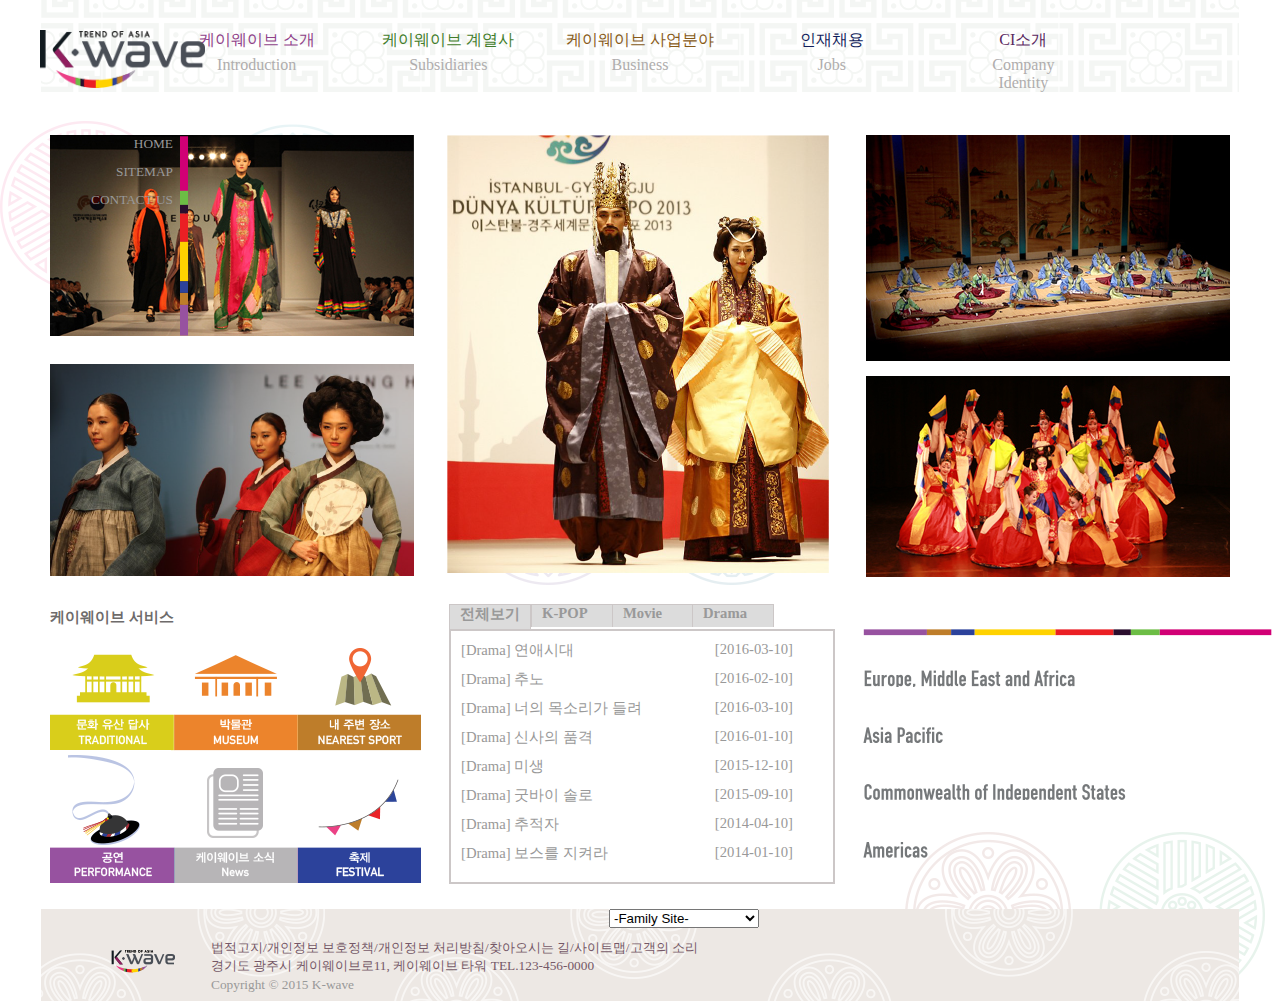
<file: index.html>
<!doctype html>
<html>
<head>
<meta charset="utf-8">
<meta name="viewport" content="width=device-width, initial-scale=1.0, maximum-scale=1.0, minimum-scale=1.0, user-scalable=no" />
<title>Untitled Document</title>
<link type="text/css" rel="stylesheet" href="css/reset.css">
<link type="text/css" rel="stylesheet" href="css/commom.css">
<link type="text/css" rel="stylesheet" href="css/index_cs.css">
</head>
<script src="js/jquery-1.11.3.min.js"></script>
<script>

$(document).ready(function(e) {
	var allh=$(document).height();
	//console.log(allh);
    $(window).scroll(function(e) {
		var t=$(window).scrollTop();
		//console.log(t);
		if(allh>t) {
        $('#section_nav').animate({
			top:t+100
		},1);
		}
    });
});
</script>


<body>

<header>
 <h1><img src="images/images/logo.png" alt="로고"/></h1>
  <nav id="header_nav">
   <ul>
    <li><a href="html/story.html">케이웨이브 소개<span class="down">Introduction</span></a>
           
    </li>
    
    <li><a href="html/business_02.html">케이웨이브 계열사<span class="down">Subsidiaries</span></a>
       
     </li>
    
    <li><a href="html/business.html">케이웨이브 사업분야<span class="down">Business</span></a>
           
    </li>
    
    <li><a href="html/job.html">인재채용<span class="down">Jobs</span></a>
           
    </li>
    
    <li><a href="html/introduction.html">CI소개<span class="down">Company <br/>Identity</span></a>
           
    </li>
    
   </ul>
  </nav>
</header>
<!--------------------------------------------공통부분 끄읕----->

 <nav id="section_nav">
   <ul>
    <li><a href="#">HOME</a></li>
    <li><a href="#">SITEMAP</a></li>
    <li><a href="#">CONTACT US</a></li>
   </ul>
 </nav>
 
 <!--  <div id="bg3">
     <ul>
     <li><img src="images/bg_01.png"></li>
     <li><img src="images/bg_02.png"></li>
     <li><img src="images/bg_03.png"></li>
     </ul>
   </div>-->
<section>
 <div id="main_img">
  <div class="box_1">
   <ul>
    <li><img src="images/images/v.jpg" alt="사진"></li>
    <li><img src="images/images/2.png" alt="사진"></li>
   </ul>
  </div>
  
  <div class="box_2"><img src="images/images/m_1.png" alt="사진"></div>
  
  <div class="box_3">
   <ul>
    <li><img src="images/images/v3.jpg" alt="사진"></li>
    <li><img src="images/images/v1.jpg" alt="사진"></li>
   </ul>
  </div>
  
 </div>
    <!----------------------------------케이웨이브 서비스 시작-----> 
 <div id="fun_box">
  <div id="K_service">
   <h3>케이웨이브 서비스</h3>
    <div id="icon_box">
     <ul>
      <li><a href="#"><img src="images/images/nearest.gif" alt="내주변장소"/></a></li>
      <li><a href="#"><img src="images/images/museum.gif" alt="박물관"/></a></li>
      <li><a href="#"><img src="images/images/tranditional.gif" alt="문화유산탐사"/></a></li>
      <li><a href="#"><img src="images/images/festival.png" alt="축제"/></a></li>
      <li><a href="#"><img src="images/images/news.gif" alt="소식"/></a></li>
      <li><a href="#"><img src="images/images/performance.gif" alt="공연"/></a></li>
     </ul>
    </div>
  </div>
   <!----------------------------------전체보기 시작-----> 
 <div id="K_fullview">
  <h3>CONTENTS</h3>
  <div id="full">
   <h3><a href="#full">전체보기</a></h3>
   <ul id='full_s'>
    <li><a href="#"><span class="title">[K-POP] 빅뱅(Bigbang) - Tonight</span><span class="date">[2014-03-10]</span></a></li>
    <li><a href="#"><span class="title">[K-POP] 빅뱅(Bigbang) - LOVE SONG </span><span class="date">[2015-03-10]</span></a></li>
    <li><a href="#"><span class="title">[Movie] 아빠를 빌려드립니다.</span><span class="date">[2015-03-10]</span></a></li>
    <li><a href="#"><span class="title">[Drama] 내일도 칸타빌레</span><span class="date">[2014-03-10]</span></a></li>
    <li><a href="#"><span class="title">[Drama] 미생</span><span class="date">[2015-03-10]</span></a></li>
    <li><a href="#"><span class="title">[K-POP] 2NE1 - ToAnyone  </span><span class="date">[2014-03-10]</span></a></li>
    <li><a href="#"><span class="title">[Movie] 귀향</span><span class="date">[2016-03-10]</span></a></li>
    <li><a href="#"><span class="title">[Movie] 히야</span><span class="date">[2016-03-10]</span></a></li>
  </ul>
 </div>
 
 <div id="K-POP">
   <h3><a href="#K-POP">K-POP</a></h3>
   <ul class="K-POP_s">
    <li><a href="#"><span class="title">[K-POP] 피에스타 - Mirror </span><span class="date">[2016-03-10]</span></a></li>
    <li><a href="#"><span class="title">[K-POP] 이하이 - 한숨 </span><span class="date">[2016-03-10]</span></a></li>
    <li><a href="#"><span class="title">[K-POP] 영혼없이 말하지마 - 미스에스</span><span class="date">[2016-03-10]</span></a></li>
    <li><a href="#"><span class="title">[K-POP] 넌 is 뭔들 - 마마무</span><span class="date">[2016-03-10]</span></a></li>
    <li><a href="#"><span class="title">[K-POP] 사랑 - 다비치</span><span class="date">[2016-03-10]</span></a></li>
    <li><a href="#"><span class="title">[K-POP] 2NE1 - ToAnyone  </span><span class="date">[2016-03-10]</span></a></li>
    <li><a href="#"><span class="title">[K-POP] 시간을 달려서 - 여자친구</span><span class="date">[2016-03-10]</span></a></li>
    <li><a href="#"><span class="title">[K-POP] OHH-AHH - 트와이스</span><span class="date">[2016-03-10]</span></a></li>
  </ul>
 </div>
 
 
  <div id="Movie">
  <h3><a href="#Movie">Movie</a></h3>
   <ul class="Movie_s">
    <li><a href="#"><span class="title">[Movie] 귀향</span><span class="date">[2016-03-10]</span></a></li>
    <li><a href="#"><span class="title">[Movie] 널 기다리며 </span><span class="date">[2016-03-10]</span></a></li>
    <li><a href="#"><span class="title">[Movie] 히야</span><span class="date">[2016-03-10]</span></a></li>
    <li><a href="#"><span class="title">[Movie] 동주</span><span class="date">[2015-03-10]</span></a></li>
    <li><a href="#"><span class="title">[Movie] 미생</span><span class="date">[2015-03-10]</span></a></li>
    <li><a href="#"><span class="title">[Movie] 동주 </span><span class="date">[2015-03-10]</span></a></li>
    <li><a href="#"><span class="title">[Movie] 엽문</span><span class="date">[2015-03-10]</span></a></li>
    <li><a href="#"><span class="title">[Movie] 카트</span><span class="date">[2014-03-10]</span></a></li>
  </ul>
 </div>
 
 
  <div id="Drama">
  <h3><a href="#Drama">Drama</a></h3>
   <ul>
    <li><a href="#"><span class="title">[Drama] 연애시대</span><span class="date">[2016-03-10]</span></a></li>
    <li><a href="#"><span class="title">[Drama] 추노 </span><span class="date">[2016-02-10]</span></a></li>
    <li><a href="#"><span class="title">[Drama] 너의 목소리가 들려</span><span class="date">[2016-03-10]</span></a></li>
    <li><a href="#"><span class="title">[Drama] 신사의 품격</span><span class="date">[2016-01-10]</span></a></li>
    <li><a href="#"><span class="title">[Drama] 미생</span><span class="date">[2015-12-10]</span></a></li>
    <li><a href="#"><span class="title">[Drama] 굿바이 솔로</span><span class="date">[2015-09-10]</span></a></li>
    <li><a href="#"><span class="title">[Drama] 추적자</span><span class="date">[2014-04-10]</span></a></li>
    <li><a href="#"><span class="title">[Drama] 보스를 지켜라</span><span class="date">[2014-01-10]</span></a></li>
  </ul>
 </div>
</div>
      <!----------------------------------전체보기 끝-----> 
      
      
  <div id="Language">
  <h3>LANGUAGE</h3>
   <ul>
    <li><a href="#"><img src="images/images/europe.png" alt="europe middle east and agrica"/></a></li>
    <li><a href="#"><img src="images/images/kwave웹_35.png" alt="Asia Pacific"/></a></li>
    <li><a href="#"><img src="images/images/common.png" alt="Commonwealth of Independent States"/></a></li>
    <li><a href="#"><img src="images/images/ameri.png" alt="Anericas"/></a></li>
   </ul>
  </div>
 </div>
</section>
<!--------------------------------------------푸터시작----->
<footer>

    <div class="footer">
      <div id="footer_logo">
       <img src="images/images/footerlogo.png" alt="로고"/>
      </div>
      <div class="P-2">
        <p>법적고지/개인정보 보호정책/개인정보 처리방침/찾아오시는 길/사이트맵/고객의 소리</p>
        <p>경기도 광주시 케이웨이브로11, 케이웨이브 타워 TEL.123-456-0000</p>
        <small class="copy">Copyright &copy; 2015 K-wave</small>
      </div>
      <select>
        <option>-Family Site-</option>
        <option>-****1 Site-</option>
        <option>-****2 Site-</option>
        <option>-****3 Site-</option>
        <option>-****4 Site-</option>
        <option>-****5 Site-</option>
      </select>
     
    </div>

</footer>
</body>
</html>
</file>
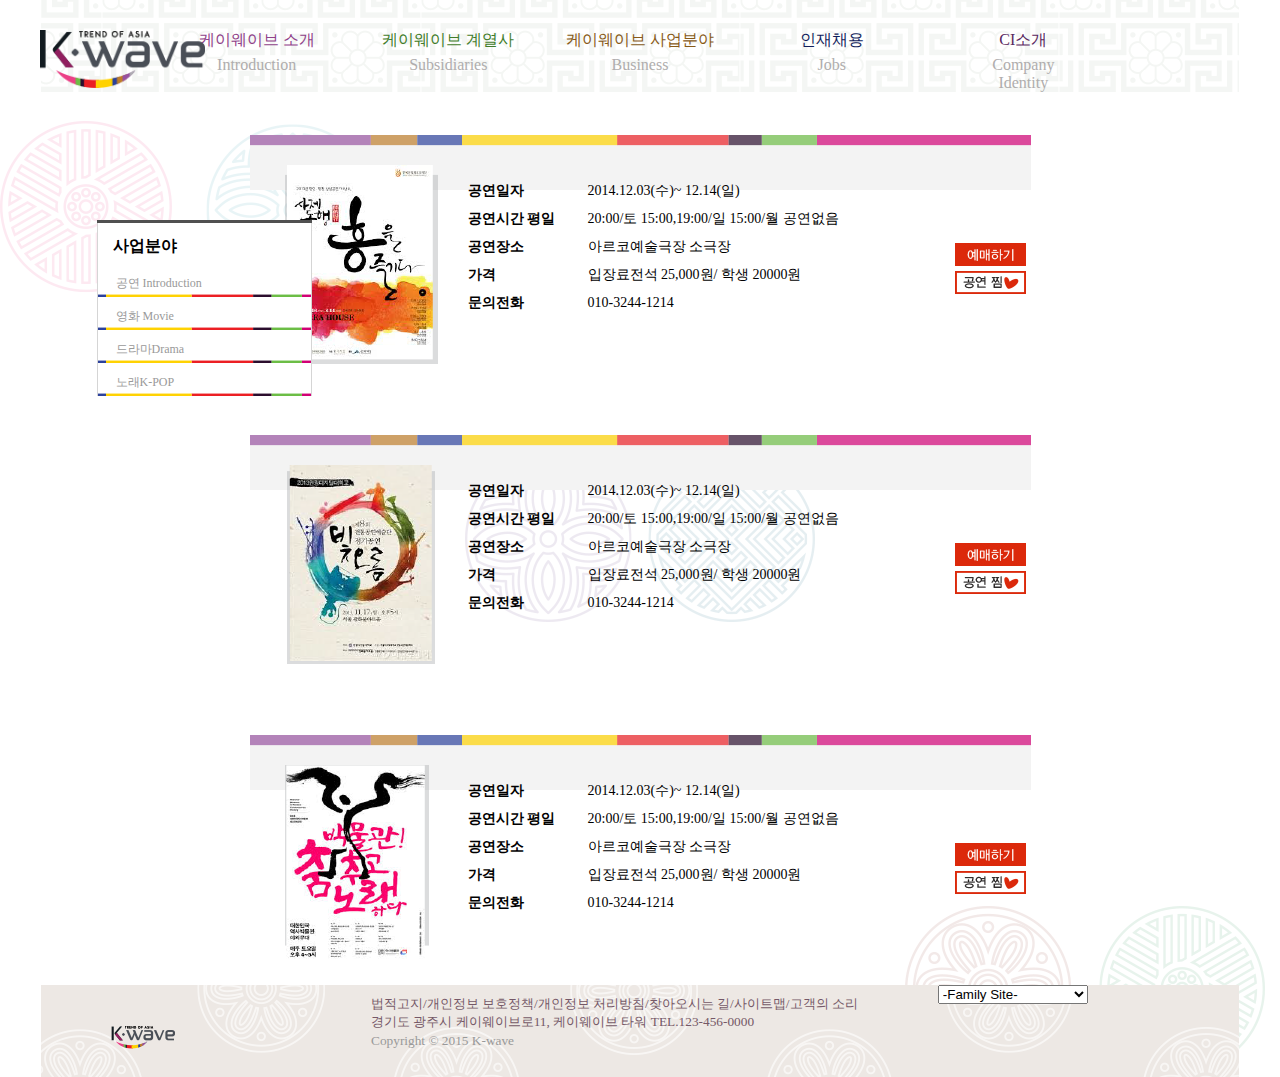
<file: html/business.html>
<!doctype html>
<html>
<head>
<meta charset="utf-8">
<meta name="viewport" content="width=device-width, initial-scale=1.0, maximum-scale=1.0, minimum-scale=1.0, user-scalable=no" />
<title>Untitled Document</title>
<link type="text/css" rel="stylesheet" href="../css/reset.css">
<link type="text/css" rel="stylesheet" href="../css/commom.css">
<link type="text/css" rel="stylesheet" href="../css/business.css">
<link type="text/css" rel="stylesheet" href="../css/layout.css">
</head>
<script src="../js/jquery-1.11.3.min.js"></script>
<script>

$(document).ready(function(e) {
	var allh=$(document).height();
	//console.log(allh);
    $(window).scroll(function(e) {
		var t=$(window).scrollTop();
		//console.log(t);
		if(allh>t) {
        $('#section_nav').animate({
			top:t+100
		},1);
		}
    });
	
	
		$('#m_box>ul>li>ul').hide();
	$('#m_box>ul>li>a').click(function(){
		$('#m_box>ul>li>a').removeClass('on');
		$('#m_box>ul>li>ul').slideUp('fast');
		 $(this).next().slideDown('fast');
		 $(this).addClass('on');
	});
	
	$('.depth2').hide();
	$('.lnb').click(function(){
		$('.lnb').removeClass('on');
		$('.depth2').slideUp('fast');
		 $(this).next().slideDown('fast');
		 $(this).addClass('on');
	});
	
	
});
</script>


<body>

<header>
 <h1><a href="../index.html"><img src="../images/images/logo.png" alt="로고"/></a></h1>
  <nav id="header_nav">
     <ul>
    <li><a href="story.html">케이웨이브 소개<span class="down">Introduction</span></a>
           
    </li>
    
    <li><a href="business_02.html">케이웨이브 계열사<span class="down">Subsidiaries</span></a>
       
     </li>
    
    <li><a href="business.html">케이웨이브 사업분야<span class="down">Business</span></a>
           
    </li>
    
    <li><a href="job.html">인재채용<span class="down">Jobs</span></a>
           
    </li>
    
    <li><a href="introduction.html">CI소개<span class="down">Company <br/>Identity</span></a>
           
    </li>
    
   </ul>
    </nav>
</header>
<!--------------------------------------------공통부분 끄읕----->
  <div class="m_box">
   <div class="book_box"><img src="../images/images/book00.png"></div>
   <ul>
    <li><span class="blod">공연일자</span><span class="nomal">2014.12.03(수)~ 12.14(일)</span></li>
    <li><span class="blod">공연시간 평일</span><span class="nomal">20:00/토 15:00,19:00/일 15:00/월 공연없음</span></li>
    <li><span class="blod">공연장소</span><span class="nomal">아르코예술극장 소극장</span></li>
    <li><span class="blod">가격</span><span class="nomal">입장료전석 25,000원/ 학생 20000원</span></li>
    <li><span class="blod">문의전화 </span><span class="nomal">010-3244-1214</span></li>
   </ul>
   <p><span><img src="../images/images/y.jpg"></span><span><img src="../images/images/jjim.png"></span></p>
  </div>
  
   <div class="m_box">
   <div class="book_box"><img src="../images/images/book01.png"></div>
   <ul>
    <li><span class="blod">공연일자</span><span class="nomal">2014.12.03(수)~ 12.14(일)</span></li>
    <li><span class="blod">공연시간 평일</span><span class="nomal">20:00/토 15:00,19:00/일 15:00/월 공연없음</span></li>
    <li><span class="blod">공연장소</span><span class="nomal">아르코예술극장 소극장</span></li>
    <li><span class="blod">가격</span><span class="nomal">입장료전석 25,000원/ 학생 20000원</span></li>
    <li><span class="blod">문의전화 </span><span class="nomal">010-3244-1214</span></li>
   </ul>
   <p><span><img src="../images/images/y.jpg"></span><span><img src="../images/images/jjim.png"></span></p>
  </div>
  
   <div class="m_box">
   <div class="book_box"><img src="../images/images/book03.png"></div>
   <ul>
    <li><span class="blod">공연일자</span><span class="nomal">2014.12.03(수)~ 12.14(일)</span></li>
    <li><span class="blod">공연시간 평일</span><span class="nomal">20:00/토 15:00,19:00/일 15:00/월 공연없음</span></li>
    <li><span class="blod">공연장소</span><span class="nomal">아르코예술극장 소극장</span></li>
    <li><span class="blod">가격</span><span class="nomal">입장료전석 25,000원/ 학생 20000원</span></li>
    <li><span class="blod">문의전화 </span><span class="nomal">010-3244-1214</span></li>
   </ul>
   <p><span><img src="../images/images/y.jpg"></span><span><img src="../images/images/jjim.png"></span></p>
  </div>




     <!----------------------------------다운메뉴 시작-----> 
    <div id="wrapper">
	<div id="middle">
		<div id="left">
			<div id="leftMenu">
				<div id="leftTitle">사업분야</div>
				<div id="subMenu">
                
                
        <ul>
            <li><a href="#none" id="left0" class="lnb">공연 <span>Introduction</span></a>
              <ul class="depth2">
               <li><a href="#">공연예매</a></li>
               <li><a href="#">예매안내</a></li>
               <li><a href="#">패키지 공연</a></li>
              </ul>
            </li>
            
            <li><a href="#none" id="left1" class="lnb">영화 <span>Movie</span></a>
              <ul class="depth2">
               <li><a href="#">영화예매</a></li>
               <li><a href="#">예매안내</a></li>
              </ul>
            </li>
            
            <li><a href="#none" id="left2" class="lnb">드라마<span>Drama</span></a>
              <ul class="depth2">
               <li><a href="#">드라마 다시보기</a></li>
               <li><a href="#">드라마 예고편</a></li>
              </ul>
            </li>
            
             <li><a href="#none" id="left3" class="lnb">노래<span>K-POP</span></a>
              <ul class="depth2">
               <li><a href="#">K-pop</a></li>
               <li><a href="#">한국 전통노래</a></li>
              </ul>
            </li>
          </ul>
        </div>     </div>     </div>     </div>     </div>
        

   
<!--------------------------------------------푸터시작----->
<footer>

    <div class="footer">
      <div id="footer_logo">
       <img src="../images/images/footerlogo.png" alt="로고"/>
      </div>
      <div class="P-2">
        <p>법적고지/개인정보 보호정책/개인정보 처리방침/찾아오시는 길/사이트맵/고객의 소리</p>
        <p>경기도 광주시 케이웨이브로11, 케이웨이브 타워 TEL.123-456-0000</p>
        <small class="copy">Copyright &copy; 2015 K-wave</small>
      </div>
      <select>
        <option>-Family Site-</option>
        <option>-****1 Site-</option>
        <option>-****2 Site-</option>
        <option>-****3 Site-</option>
        <option>-****4 Site-</option>
        <option>-****5 Site-</option>
      </select>
     
    </div>

</footer>
</body>
</html>
</file>
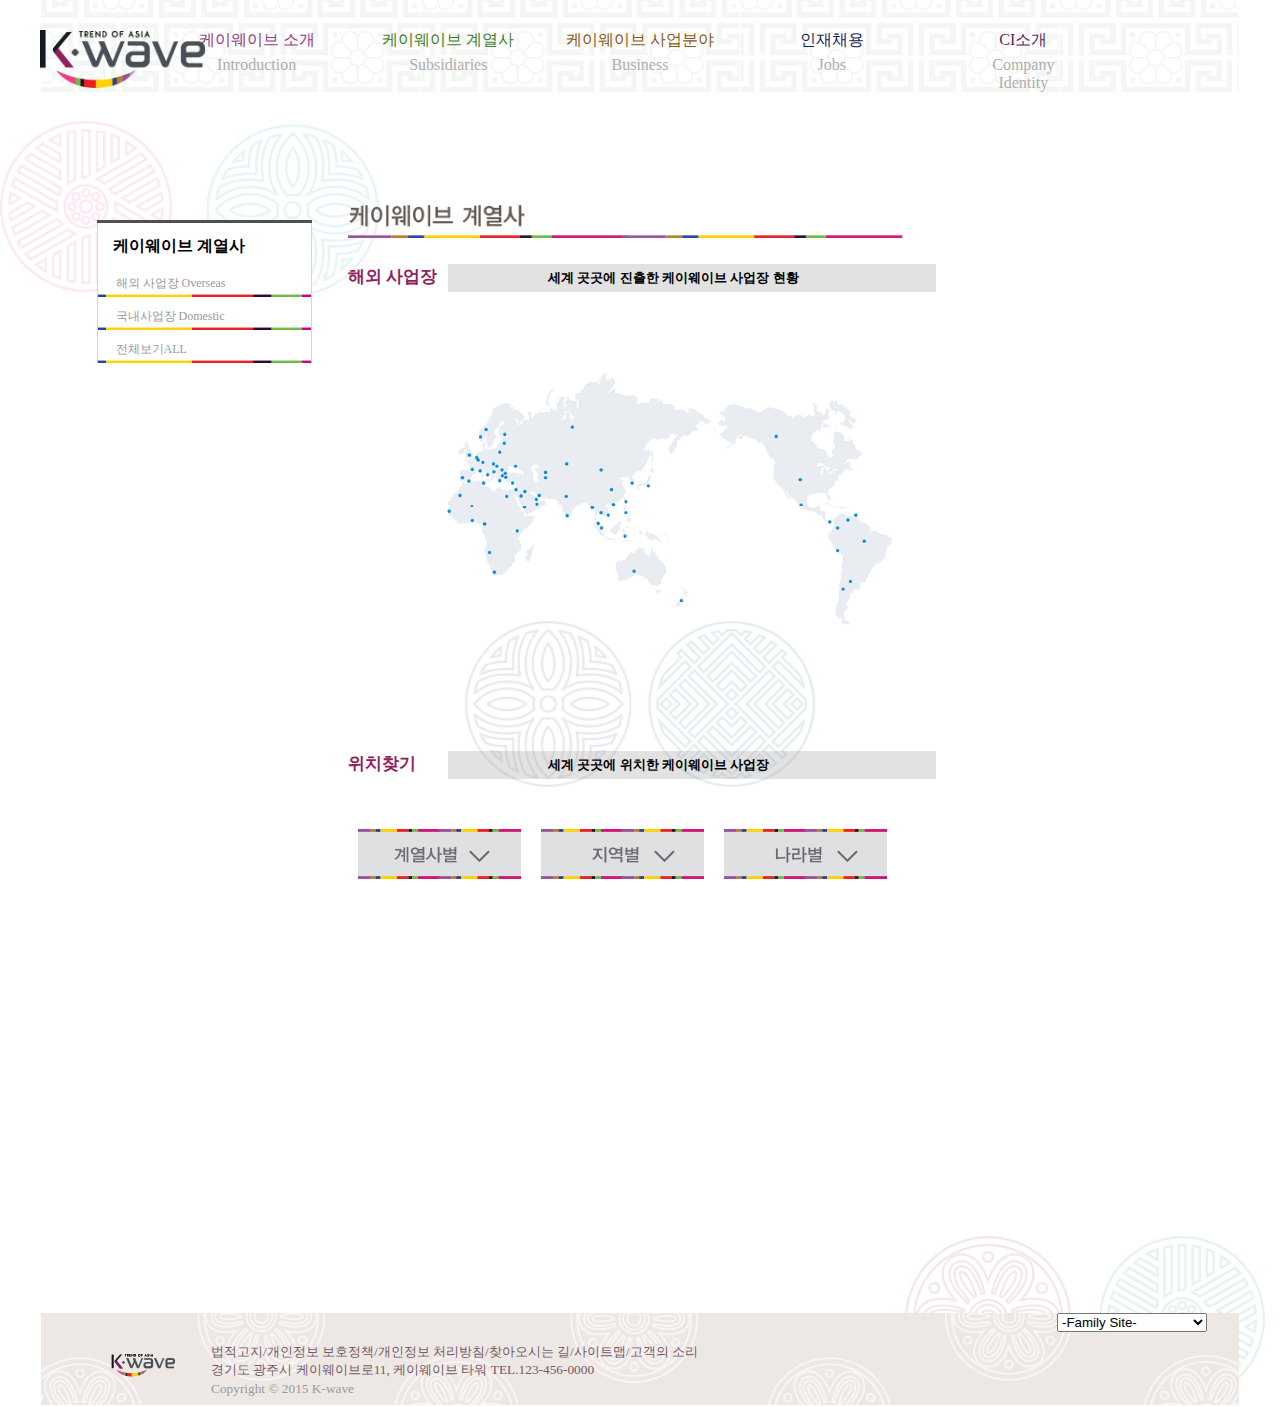
<file: html/business_02.html>
<!doctype html>
<html>
<head>
<meta charset="utf-8">
<meta name="viewport" content="width=device-width, initial-scale=1.0, maximum-scale=1.0, minimum-scale=1.0, user-scalable=no" />
<title>Untitled Document</title>
<link type="text/css" rel="stylesheet" href="../css/reset.css">
<link type="text/css" rel="stylesheet" href="../css/commom.css">
<link type="text/css" rel="stylesheet" href="../css/business_02.css">
<link type="text/css" rel="stylesheet" href="../css/layout.css">
</head>
<script src="../js/jquery-1.11.3.min.js"></script>
<script>

$(document).ready(function(e) {
	var allh=$(document).height();
	//console.log(allh);
    $(window).scroll(function(e) {
		var t=$(window).scrollTop();
		//console.log(t);
		if(allh>t) {
        $('#section_nav').animate({
			top:t+100
		},1);
		}
    });

	
		$('#m_box>ul>li>ul').hide();
	$('#m_box>ul>li>a').click(function(){
		$('#m_box>ul>li>a').removeClass('on');
		$('#m_box>ul>li>ul').slideUp('fast');
		 $(this).next().slideDown('fast');
		 $(this).addClass('on');
	});
	
	$('.depth2').hide();
	$('.lnb').click(function(){
		$('.lnb').removeClass('on');
		$('.depth2').slideUp('fast');
		 $(this).next().slideDown('fast');
		 $(this).addClass('on');
	});
	
	
});
</script>


<body>

<header>
 <h1><a href="../index.html"><img src="../images/images/logo.png" alt="로고"/></a></h1>
  <nav id="header_nav">
   <ul>
    <li><a href="story.html">케이웨이브 소개<span class="down">Introduction</span></a>
           
    </li>
    
    <li><a href="business_02.html">케이웨이브 계열사<span class="down">Subsidiaries</span></a>
       
     </li>
    
    <li><a href="business.html">케이웨이브 사업분야<span class="down">Business</span></a>
           
    </li>
    
    <li><a href="job.html">인재채용<span class="down">Jobs</span></a>
           
    </li>
    
    <li><a href="introduction.html">CI소개<span class="down">Company <br/>Identity</span></a>
           
    </li>
    
   </ul>
  </nav>
</header>
<!--------------------------------------------공통부분 끄읕----->
  <div id="m_box">
      <h2><img src="../images/images/story_t02.png" alt="케이웨이브 소개"/></h2>
       
        <div class="title_box">
           <h4>해외 사업장</h4>
           <p>세계 곳곳에 진출한 케이웨이브 사업장 현황</p>
        </div>
        
             <p id="round"><img src="../images/images/map.png" alt="인재상"></p>
             
          
          
         
        <div class="title_box">
           <h4>위치찾기</h4>
            <p>세계 곳곳에 위치한 케이웨이브 사업장</p>
        </div>
            
            
            <ul>
             <li><a href="#"><img src="../images/images/find_01.png" alt="계열사별"></a>
              <ul>
                 <li><a href="#">뷰티</a></li>
                 <li><a href="#">음악</a></li>
                 <li><a href="#">방송</a></li>
                 <li><a href="#">패션</a></li>
              </ul>
             </li>
             
             
              <li><a href="#"><img src="../images/images/find_02.png" alt="지역별"></a>
              <ul>
                 <li><a href="#">유럽</a></li>
                 <li><a href="#">아시아,오세아니아</a></li>
                 <li><a href="#">아프리카</a></li>
                 <li><a href="#">아메리카</a></li>
              </ul>
             </li>
             
                   <li><a href="#"><img src="../images/images/find_032.png" alt="나라별"></a>
              <ul>
                 <li><a href="#">Austria</a></li>
                 <li><a href="#">Azerbaijan</a></li>
                 <li><a href="#">Brazil</a></li>
                 <li><a href="#">Canada</a></li>
                 <li><a href="#">Chile</a></li>
                 <li><a href="#">Egypt</a></li>
                 <li><a href="#">Finland</a></li>
                 <li><a href="#">Ghana</a></li>
                 <li><a href="#">Greece</a></li>
                 <li><a href="#">japan</a></li>
               </ul>
             </li>
             
            </ul>
          
             
        
 
  </div>
    <!----------------------------------다운메뉴 시작-----> 
    <div id="wrapper">
	<div id="middle">
		<div id="left">
			<div id="leftMenu">
				<div id="leftTitle">케이웨이브 계열사</div>
				<div id="subMenu">
                
                
        <ul>
            <li><a href="#none" id="left0" class="lnb">해외 사업장   <span>Overseas</span></a>
              <ul class="depth2">
               <li><a href="#">분야별</a></li>
               <li><a href="#">지역별</a></li>
            </ul>
            </li>
            
            <li><a href="#none" id="left1" class="lnb">국내사업장    <span>Domestic</span></a>
              <ul class="depth2">
                 <li><a href="#">분야별</a></li>
                 <li><a href="#">지역별</a></li>
              </ul>
            </li>
            
            <li><a href="#none" id="left2" class="lnb">전체보기<span>ALL</span></a>
            </li>
            
           </ul>
        </div>
        
        
        
     				</div>
			</div>
		</div>
	</div>
</div>
   
<!--------------------------------------------푸터시작----->
<footer>

    <div class="footer">
      <div id="footer_logo">
       <img src="../images/images/footerlogo.png" alt="로고"/>
      </div>
      <div class="P-2">
        <p>법적고지/개인정보 보호정책/개인정보 처리방침/찾아오시는 길/사이트맵/고객의 소리</p>
        <p>경기도 광주시 케이웨이브로11, 케이웨이브 타워 TEL.123-456-0000</p>
        <small class="copy">Copyright &copy; 2015 K-wave</small>
      </div>
      <select>
        <option>-Family Site-</option>
        <option>-****1 Site-</option>
        <option>-****2 Site-</option>
        <option>-****3 Site-</option>
        <option>-****4 Site-</option>
        <option>-****5 Site-</option>
      </select>
     
    </div>

</footer>
</body>
</html>
</file>
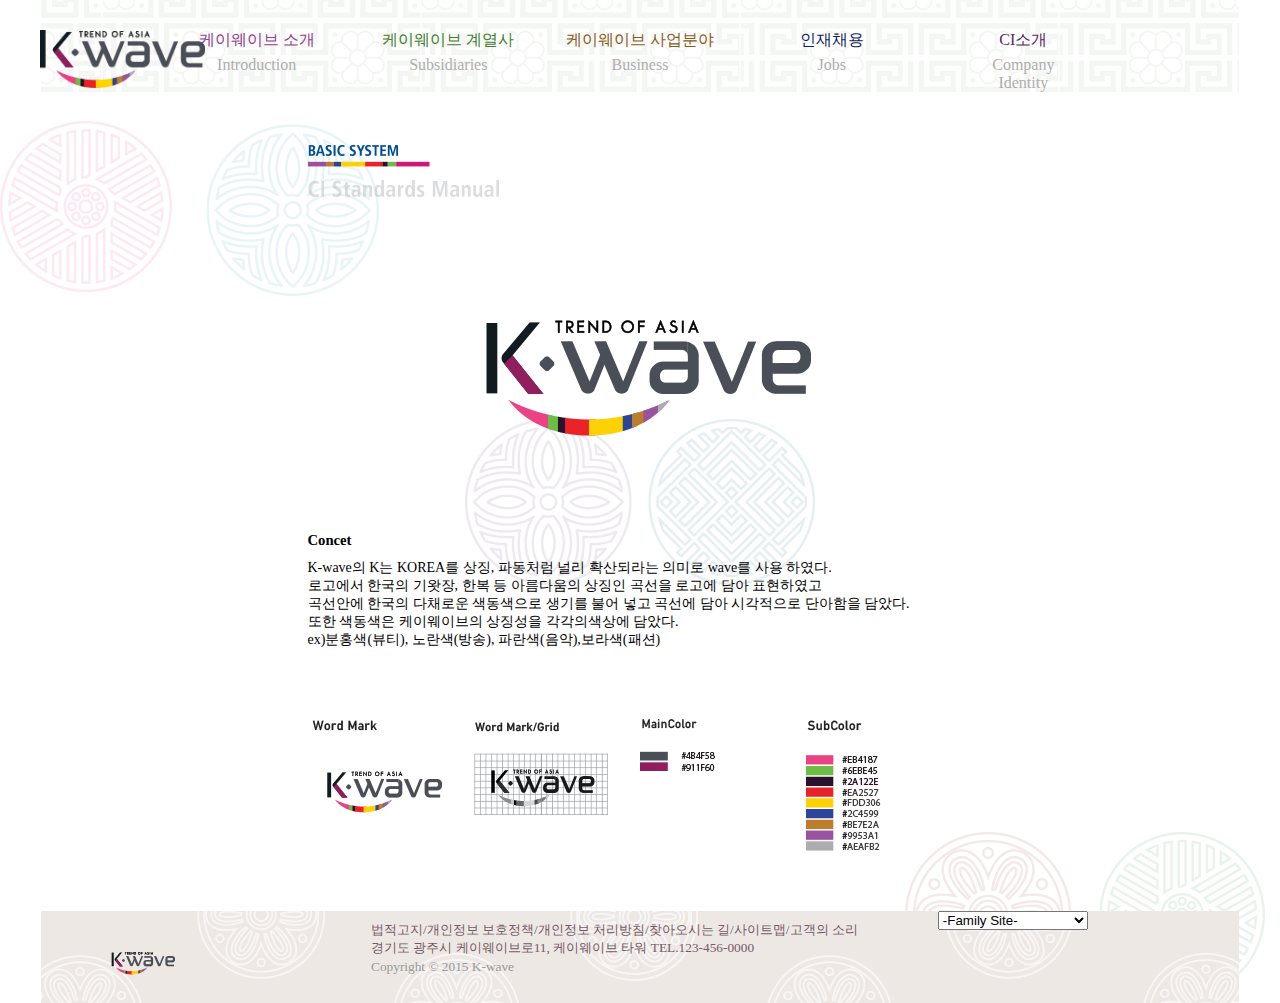
<file: html/introduction.html>
<!doctype html>
<html>
<head>
<meta charset="utf-8">
<meta name="viewport" content="width=device-width, initial-scale=1.0, maximum-scale=1.0, minimum-scale=1.0, user-scalable=no" />
<title>Untitled Document</title>
<link type="text/css" rel="stylesheet" href="../css/reset.css">
<link type="text/css" rel="stylesheet" href="../css/commom.css">
<link type="text/css" rel="stylesheet" href="../css/intro.css">
</head>
<script src="../js/jquery-1.11.3.min.js"></script>
<script>

$(document).ready(function(e) {
	var allh=$(document).height();
	//console.log(allh);
    $(window).scroll(function(e) {
		var t=$(window).scrollTop();
		//console.log(t);
		if(allh>t) {
        $('#section_nav').animate({
			top:t+100
		},1);
		}
    });
});
</script>


<body>

<header>
 <h1><img src="../images/images/logo.png" alt="로고"/></a></h1>
  <nav id="header_nav">
    <ul>
    <li><a href="story.html">케이웨이브 소개<span class="down">Introduction</span></a>
           
    </li>
    
    <li><a href="business_02.html">케이웨이브 계열사<span class="down">Subsidiaries</span></a>
       
     </li>
    
    <li><a href="business.html">케이웨이브 사업분야<span class="down">Business</span></a>
           
    </li>
    
    <li><a href="job.html">인재채용<span class="down">Jobs</span></a>
           
    </li>
    
    <li><a href="introduction.html">CI소개<span class="down">Company <br/>Identity</span></a>
           
    </li>
    
   </ul>
  </nav>
</header>
<!--------------------------------------------공통부분 끄읕----->
 
 
<div id="m_box">
  <h2><img src="../images/images/basic_h2.png" alt="베이직 시스템"></h2>
  <p id="big_logo"><img src="../images/images/basic_logo.png" alt="로고"></p>
  <h4>Concet</h4>
  <p>  K-wave의 K는 KOREA를 상징, 파동처럼 널리 확산되라는 의미로 wave를 사용 하였다.<br/>
      로고에서 한국의 기왓장, 한복 등 아름다움의 상징인 곡선을 로고에 담아 표현하였고 <br/>
      곡선안에 한국의 다채로운 색동색으로 생기를 불어 넣고 곡선에 담아 시각적으로 단아함을 담았다.<br/>
      또한 색동색은 케이웨이브의 상징성을 각각의색상에 담았다.<br/>
      ex)분홍색(뷰티), 노란색(방송), 파란색(음악),보라색(패션)</p>
    <ul>
      <li><img src="../images/images/wordmark.png"></li>
      <li><img src="../images/images/wordmark_grid.png"></li>
      <li><img src="../images/images/color.png"></li>
      <li><img src="../images/images/color_sub.png"></li>
    </ul>

</div>
    <!----------------------------------케이웨이브 서비스 시작-----> 

   
<!--------------------------------------------푸터시작----->
<footer>

    <div class="footer">
      <div id="footer_logo">
       <img src="../images/images/footerlogo.png" alt="로고"/>
      </div>
      <div class="P-2">
        <p>법적고지/개인정보 보호정책/개인정보 처리방침/찾아오시는 길/사이트맵/고객의 소리</p>
        <p>경기도 광주시 케이웨이브로11, 케이웨이브 타워 TEL.123-456-0000</p>
        <small class="copy">Copyright &copy; 2015 K-wave</small>
      </div>
      <select>
        <option>-Family Site-</option>
        <option>-****1 Site-</option>
        <option>-****2 Site-</option>
        <option>-****3 Site-</option>
        <option>-****4 Site-</option>
        <option>-****5 Site-</option>
      </select>
     
    </div>

</footer>
</body>
</html>
</file>
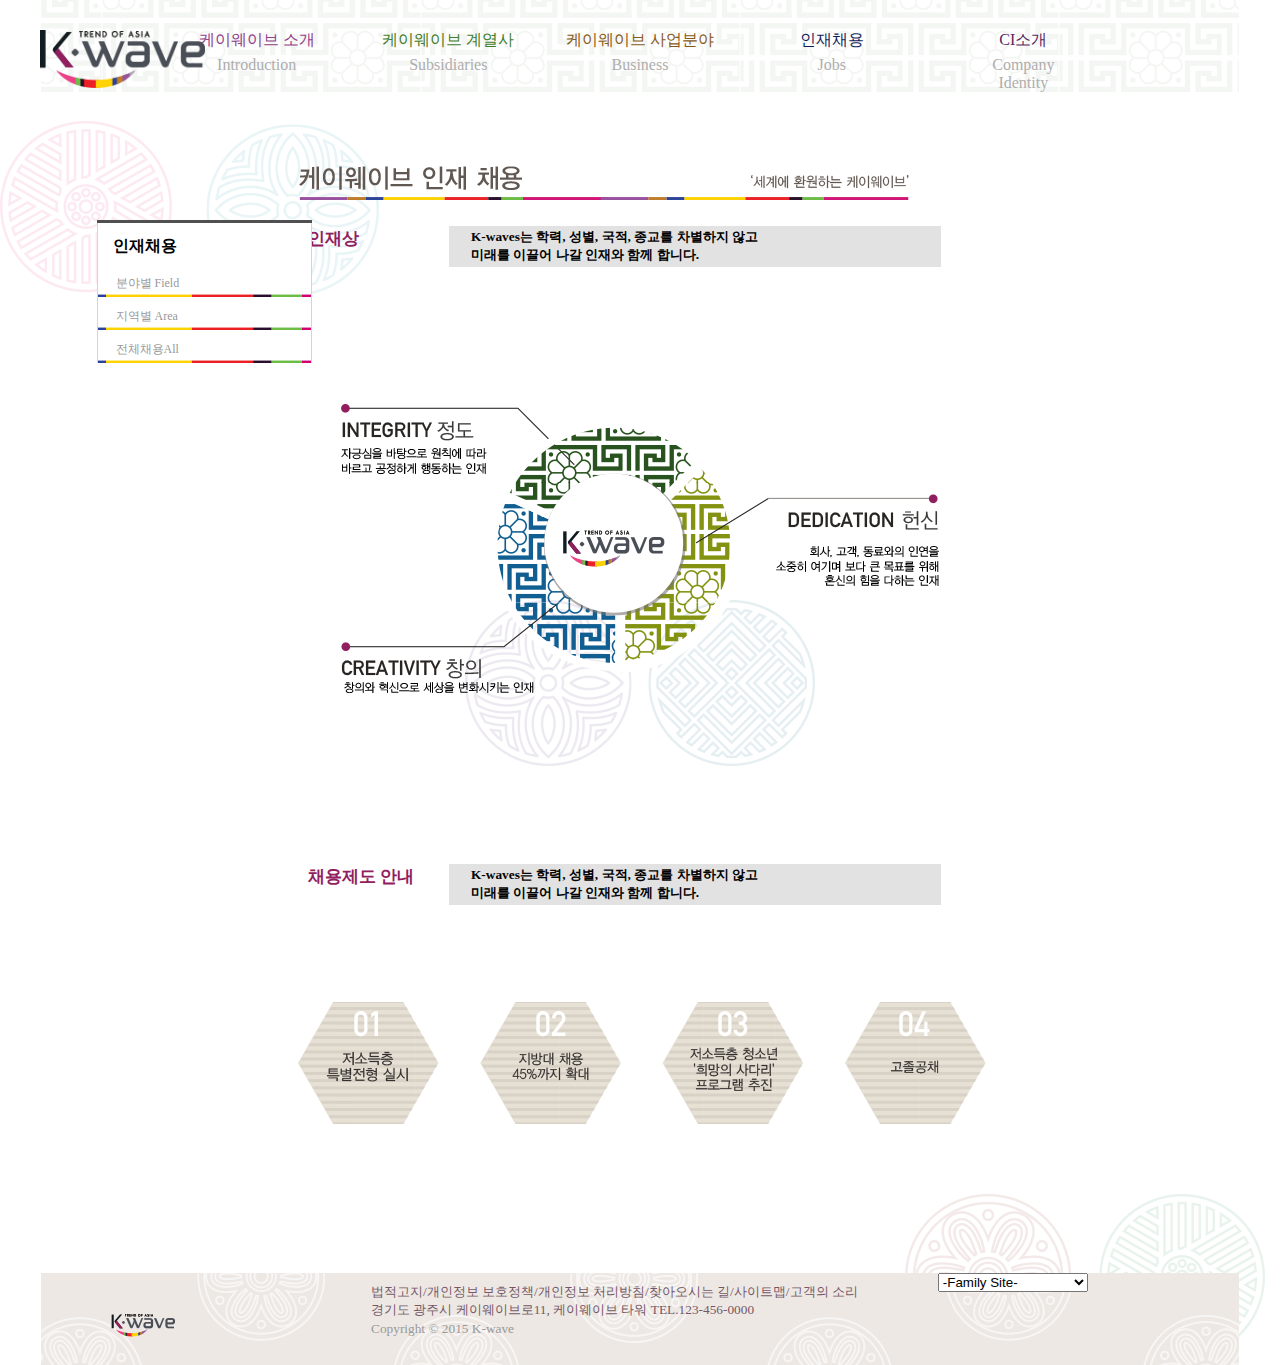
<file: html/job.html>
<!doctype html>
<html>
<head>
<meta charset="utf-8">
<meta name="viewport" content="width=device-width, initial-scale=1.0, maximum-scale=1.0, minimum-scale=1.0, user-scalable=no" />
<title>Untitled Document</title>
<link type="text/css" rel="stylesheet" href="../css/reset.css">
<link type="text/css" rel="stylesheet" href="../css/commom.css">
<link type="text/css" rel="stylesheet" href="../css/job.css">
<link type="text/css" rel="stylesheet" href="../css/layout.css">
</head>
<script src="../js/jquery-1.11.3.min.js"></script>
<script>

$(document).ready(function(e) {
		
		$('#m_box>ul>li>ul').hide();
	$('#m_box>ul>li>a').click(function(){
		$('#m_box>ul>li>a').removeClass('on');
		$('#m_box>ul>li>ul').slideUp('fast');
		 $(this).next().slideDown('fast');
		 $(this).addClass('on');
	});
	
	$('.depth2').hide();
	$('.lnb').click(function(){
		$('.lnb').removeClass('on');
		$('.depth2').slideUp('fast');
		 $(this).next().slideDown('fast');
		 $(this).addClass('on');
	});
	
});
</script>


<body>

<header>
 <h1><a href="../index.html"><img src="../images/images/logo.png" alt="로고"/></a></h1>
  <nav id="header_nav">
    <ul>
    <li><a href="story.html">케이웨이브 소개<span class="down">Introduction</span></a>
           
    </li>
    
    <li><a href="business_02.html">케이웨이브 계열사<span class="down">Subsidiaries</span></a>
       
     </li>
    
    <li><a href="business.html">케이웨이브 사업분야<span class="down">Business</span></a>
           
    </li>
    
    <li><a href="job.html">인재채용<span class="down">Jobs</span></a>
           
    </li>
    
    <li><a href="introduction.html">CI소개<span class="down">Company <br/>Identity</span></a>
           
    </li>
    
   </ul>
  </nav>
</header>
<!--------------------------------------------공통부분 끄읕----->
  <div id="m_box">
      <h2><img src="../images/images/job_t01.png" alt="케이웨이브 소개"/></h2>
       
        <div class="title_box">
           <h4>인재상</h4>
            <p><span>  K-waves는 학력, 성별, 국적, 종교를 차별하지 않고</span>
               <span>미래를 이끌어 나갈 인재와 함께 합니다.</span></p>
        </div>
        
             <p id="round"><img src="../images/images/map01.png" alt="인재상"></p>
             
          
          
         
        <div class="title_box">
           <h4>채용제도 안내</h4>
            <p><span>K-waves는 학력, 성별, 국적, 종교를 차별하지 않고</span>
             <span>미래를 이끌어 나갈 인재와 함께 합니다.</span></p>
        </div>
        
             <p id="do"><img src="../images/images/map02.png" alt="채용제도 안내"></p>
             
        
 
  </div>
     <!----------------------------------다운메뉴 시작-----> 
    <div id="wrapper">
	<div id="middle">
		<div id="left">
			<div id="leftMenu">
				<div id="leftTitle">인재채용</div>
				<div id="subMenu">
                
                
        <ul>
            <li><a href="#none" id="left0" class="lnb">분야별 <span>Field</span></a>
              <ul class="depth2">
               <li><a href="#">뷰티</a></li>
               <li><a href="#">음악</a></li>
               <li><a href="#">방송</a></li>
               <li><a href="#">패션</a></li>
              </ul>
            </li>
            
            <li><a href="#none" id="left1" class="lnb">지역별 <span>Area</span></a>
              <ul class="depth2">
               <li><a href="#">유럽</a></li>
               <li><a href="#">아시아</a></li>
               <li><a href="#">아프리카</a></li>
               <li><a href="#">아메리카</a></li>
              </ul>
            </li>
            
            <li><a href="#none" id="left2" class="lnb">전체채용<span>All</span></a>
            
            </li>
            
           </ul>
        </div>     </div>     </div>     </div>     </div>

   
<!--------------------------------------------푸터시작----->
<footer>

    <div class="footer">
      <div id="footer_logo">
       <img src="../images/images/footerlogo.png" alt="로고"/>
      </div>
      <div class="P-2">
        <p>법적고지/개인정보 보호정책/개인정보 처리방침/찾아오시는 길/사이트맵/고객의 소리</p>
        <p>경기도 광주시 케이웨이브로11, 케이웨이브 타워 TEL.123-456-0000</p>
        <small class="copy">Copyright &copy; 2015 K-wave</small>
      </div>
      <select>
        <option>-Family Site-</option>
        <option>-****1 Site-</option>
        <option>-****2 Site-</option>
        <option>-****3 Site-</option>
        <option>-****4 Site-</option>
        <option>-****5 Site-</option>
      </select>
     
    </div>

</footer>
</body>
</html>
</file>
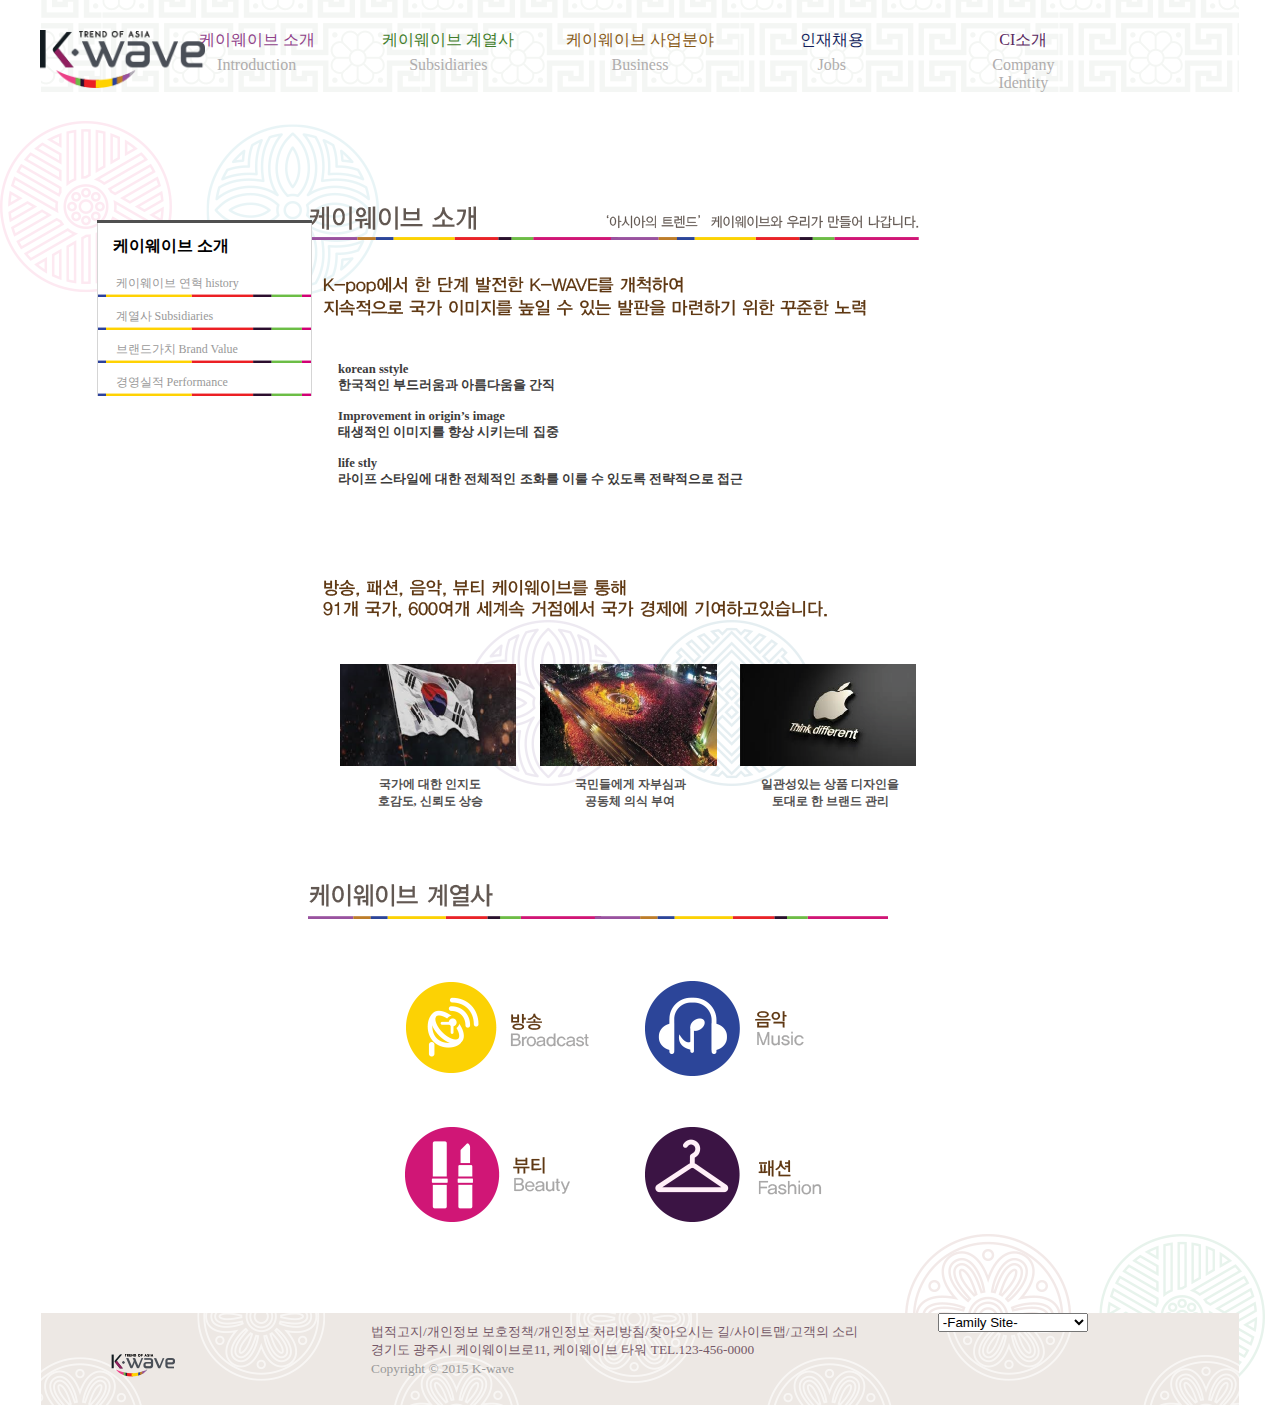
<file: html/story.html>
<!doctype html>
<html>
<head>
<meta charset="utf-8">
<meta name="viewport" content="width=device-width, initial-scale=1.0, maximum-scale=1.0, minimum-scale=1.0, user-scalable=no" />
<title>Untitled Document</title>
<link type="text/css" rel="stylesheet" href="../css/reset.css">
<link type="text/css" rel="stylesheet" href="../css/commom.css">
<link type="text/css" rel="stylesheet" href="../css/sto.css">
<link type="text/css" rel="stylesheet" href="../css/layout.css">
</head>
<script src="../js/jquery-1.11.3.min.js"></script>
<script>

$(document).ready(function(e) {
		
		$('#m_box>ul>li>ul').hide();
	$('#m_box>ul>li>a').click(function(){
		$('#m_box>ul>li>a').removeClass('on');
		$('#m_box>ul>li>ul').slideUp('fast');
		 $(this).next().slideDown('fast');
		 $(this).addClass('on');
	});
	
	$('.depth2').hide();
	$('.lnb').click(function(){
		$('.lnb').removeClass('on');
		$('.depth2').slideUp('fast');
		 $(this).next().slideDown('fast');
		 $(this).addClass('on');
	});
	
});
</script>


<body>

<header>
 <h1><a href="../index.html"><img src="../images/images/logo.png" alt="로고"/></a></h1>
  <nav id="header_nav">
   <ul>
    <li><a href="story.html">케이웨이브 소개<span class="down">Introduction</span></a>
           
    </li>
    
    <li><a href="business_02.html">케이웨이브 계열사<span class="down">Subsidiaries</span></a>
       
     </li>
    
    <li><a href="business.html">케이웨이브 사업분야<span class="down">Business</span></a>
           
    </li>
    
    <li><a href="job.html">인재채용<span class="down">Jobs</span></a>
           
    </li>
    
    <li><a href="introduction.html">CI소개<span class="down">Company <br/>Identity</span></a>
           
    </li>
    
   </ul>
  </nav>
</header>
<!--------------------------------------------공통부분 끄읕----->
  <div id="m_box">
      <h2><img src="../images/images/story_t01.png" alt="케이웨이브 소개"/></h2>
      
         <h4><img src="../images/images/h2_01.png"></h4>
             
          <p>korean sstyle<br/>
           한국적인 부드러움과 아름다움을 간직<br/><br/>

           Improvement in origin’s image<br/>
           태생적인 이미지를 향상 시키는데 집중<br/><br/>

           life stly<br/>
           라이프 스타일에 대한 전체적인 조화를 이룰 수 있도록  전략적으로 접근<br/><br/>
          </p>   
          
         
          <h4><img src="../images/images/h2_02.png"></h4>
             <ul id="int_1">
              <li><img src="../images/images/story_01.png"><span>국가에 대한 인지도<br/>호감도, 신뢰도 상승</span></li>
              <li><img src="../images/images/story_02.png"><span>국민들에게 자부심과<br/>공동체 의식 부여</span></li>
              <li><img src="../images/images/story_03.png"><span>일관성있는 상품 디자인을<br/>토대로 한 브랜드 관리</span></li>
             </ul>
             
             
             
         <h2><img src="../images/images/story_t02.png" alt="케이웨이브 계열사"></h2>
           <ul id="int_2">
             <li><a href="#"><img src="../images/images/ba.png" alt="방송"></a></li>
             <li><a href="#"><img src="../images/images/mu.png" alt="음악"></a></li>
             <li><a href="#"><img src="../images/images/bu.png" alt="뷰티"></a></li>
             <li><a href="#"><img src="../images/images/fa.png" alt="패션"></a></li>
           </ul>
      
      
        
 
  </div>
    <!----------------------------------다운메뉴 시작-----> 
    <div id="wrapper">
	<div id="middle">
		<div id="left">
			<div id="leftMenu">
				<div id="leftTitle">케이웨이브 소개</div>
				<div id="subMenu">
                
                
        <ul>
            <li><a href="#none" id="left0" class="lnb">케이웨이브 연혁  <span>history</span></a>
            </li>
            
            <li><a href="#none" id="left1" class="lnb">계열사 <span>Subsidiaries</span></a>
            
          
             </li>
             
             
             <li><a href="#none" id="left1" class="lnb">브랜드가치 <span>Brand Value</span></a>
             
           
             
             </li>
             
            
            <li><a href="#none" id="left2" class="lnb">경영실적 <span>Performance<br/></span></a>
           </li>
            
           </ul>
        </div>     </div>     </div>     </div>     </div>

   

   
<!--------------------------------------------푸터시작----->
<footer>

    <div class="footer">
      <div id="footer_logo">
       <img src="../images/images/footerlogo.png" alt="로고"/>
      </div>
      <div class="P-2">
        <p>법적고지/개인정보 보호정책/개인정보 처리방침/찾아오시는 길/사이트맵/고객의 소리</p>
        <p>경기도 광주시 케이웨이브로11, 케이웨이브 타워 TEL.123-456-0000</p>
        <small class="copy">Copyright &copy; 2015 K-wave</small>
      </div>
      <select>
        <option>-Family Site-</option>
        <option>-****1 Site-</option>
        <option>-****2 Site-</option>
        <option>-****3 Site-</option>
        <option>-****4 Site-</option>
        <option>-****5 Site-</option>
      </select>
     
    </div>

</footer>
</body>
</html>
</file>
<file: css/commom.css>
@charset "utf-8";
/* CSS Document */

@media (min-width:1024px){
	
body{
	width:100%;
	background: url(../images/bg_01.png) no-repeat 0 120px, url(../images/bg_02.png) no-repeat center center, url(../images/bg_03.png) no-repeat right bottom;
}

#bg3{
	
	}
#bg3>ul{
	position:absolute;
	width:100%;
	height:900px;;
	z-index:-100;
	}
#bg3>ul>li{
	 width:349px;
	 position:static;
	}
#bg3>ul>li:nth-child(1){
	margin-top:150px;
	margin-left:-50px;
	
	}
#bg3>ul>li:nth-child(2){
	margin-top:50px;
	right:0px;
		}
#bg3>ul>li:nth-child(3){
	position:absolute;
	margin-top:50px;
    text-align:right;
		}
		
		
header{
	position:relative;
	width: 100%;
	height:85px;
	margin: 0 auto;}
	
header>h1{
	position: absolute;
	top:30px;
	left: 40px;
	width:165px;
	
}   
   
 #header_nav{
	 width: 1198px;
	 background:url(../images/images/h_bg.gif) no-repeat;
	 margin: 0 auto;
	 
}

 #header_nav>ul{
	 width: 80%;	 
	 margin: 0 auto;
 }
	 
 #header_nav>ul>li{
	 float:left;
	 width:20%;
	 text-align:center;
	 margin-top:30px;
	 
	 }
 #header_nav>ul>li:nth-child(1)>a{
	 color:#90428A;
	 font-family:"나눔바른고딕";
	 
	 }
 #header_nav>ul>li:nth-child(2)>a{
	 color:#417D2B;
	 font-family:"나눔바른고딕";
	 }	
 #header_nav>ul>li:nth-child(3)>a{
	 color:#885A18;
	 font-family:"나눔바른고딕";
	 }	
 #header_nav>ul>li:nth-child(4)>a{
	 color:#121E5C;
	 font-family:"나눔바른고딕";
	 }	
 #header_nav>ul>li:nth-child(5)>a{
	 color:#5A295F;
	 font-family:"
	 ";
	 
	 }	
	 
 #header_nav>ul>li>a{
	  float:left;
	  width:100%;
	  height:20%;
	  
	  
	  }
 #header_nav:after{
	 content:"";
	 display:block;
	 clear:both;
	 }
   
#header_nav>ul>li>a>span{
	 
	 display:block;
	 font-size:12pt;
	 color:rgba(175,173,173,1.00);
	 font-family:"DIN 1451 Mittelschrift Alt";
	 padding-top:5px;}

	
#header_nav>ul>li>ul{
		position:absolute;
		z-index:30;
		margin-top:50px;
		display:none;
		}
#header_nav ul li>a:hover{
	font-weight:bold;}
		
#section_nav{
	background:url(../images/images/s_nav_bar_07.png) no-repeat right;
	position:absolute;
	margin-top:51px;
	margin-left:5%;
	width:124px;
	height:201px;
	z-index:50;}
#section_nav ul li{
	text-align:right;
	padding-right:15px;
	padding-bottom:12px;
	font-size:10pt;
	}

	
	
.footer{
	background: url(../images/images/footerbg.png) #ede8e4 no-repeat;
	position: relative;
	margin: 0 auto;
	width:1198px;
	height:92px;
	}
#footer_logo img{
	position:absolute;
	margin:30px;
	left:30px;
	}
.footer:after{
	content:'';
	display:block;
	clear:both;}
.footer>div{
	float:left;
	
	color:#999;
	margin: 10px 80px;}
.footer>div>p{
	font-size:10pt;
	font-family:'NGothic', Gulim;
	color:#755867;
	margin-left:90px;}
.footer>select{
	
	left:350px;
	width:150px;}
.copy{
	margin-left:90px;}

}
	
/*---------------------------------------------테블릿---------------------*/
@media (max-width:1023px){

body{
	width:100%;
}
header{
	 background:url(../images/images/h_bg.gif) no-repeat ;
	position:relative;
	width: 100%;
	height:200px;
	margin: 0 auto;
	}
	
header>h1{
	left: 40px;
	width:165px;
	margin: 0 auto;
		
} 
header>h1 img{
	padding-top:15px;}  
 #header_nav{
	 width: 100%;
	 margin: 0 auto;
	 
}

 #header_nav>ul{
	 width: 100%;	 
	 margin: 0 auto;
	
 }
	 
 #header_nav>ul>li{
	 float:left;
	 width:20%;
	 text-align:center;
	 margin-top:30px;
	 
	 
	 }
 #header_nav>ul>li:nth-child(1)>a{
	 color:#90428A;
	 font-family:"나눔바른고딕";
	 }
 #header_nav>ul>li:nth-child(2)>a{
	 color:#417D2B;
	 font-family:"나눔바른고딕";
	 }	
 #header_nav>ul>li:nth-child(3)>a{
	 color:#885A18;
	 font-family:"나눔바른고딕";
	 }	
 #header_nav>ul>li:nth-child(4)>a{
	 color:#121E5C;
	 font-family:"나눔바른고딕";
	 }	
 #header_nav>ul>li:nth-child(5)>a{
	 color:#5A295F;
	 font-family:"
	 ";
	 
	 }	
	 
 #header_nav>ul>li>a{
	  float:left;
	  width:100%;
	  height:20%;
	  
	  
	  }
 #header_nav:after{
	 content:"";
	 display:block;
	 clear:both;
	 }
   
#header_nav>ul>li>a>span{
	 
	 display:block;
	 font-size:11pt;
	 color:rgba(175,173,173,1.00);
	 font-family:"DIN 1451 Mittelschrift Alt";
	 padding-top:5px;}

	
#header_nav>ul>li>ul{
		position:absolute;
		z-index:30;
		margin-top:50px;
		display:none;
		}
#header_nav ul li>a:hover{
	font-weight:bold;}
#section_nav{
	background:url(../images/images/s_nav_bar_07.png) no-repeat right;
	position:absolute;
	margin-top:-60px;
	margin-left:5%;
	width:124px;	
	z-index:50;
	display:none;}
#section_nav ul li{
	text-align:right;
	padding-right:15px;
	padding-bottom:12px;
	font-size:10pt;
	}



footer>div.footer{	
    background: #E7E1D5 url(../images/images/footerbg.png) no-repeat;
	position: relative;
	margin: 0 auto;
	width:100%;
	height: 100px;
	bottom:0px;
	clear: both;
	
	}
#footer_logo img{
	position:absolute;
	width:75px;
	height:25px;
	margin:30px;
	left:30px;
	
	}*/

.footer>div{
	width:100%
	}

.footer .P-2{
	position: absolute;
	top: 10px;
	left: 200px;
	padding:20px;
	font-size:10pt;
	font-family:'NGothic', Gulim;
	color:#755867;}
.footer select{
	position:absolute;
	top: 30px;
	right: 20px;
	width:150px;}
.copy{
	margin-left:180px;
	margin-top:10px;}
}
</file>
<file: css/index_cs.css>
@charset "utf-8";
/* CSS Document */
@media (min-width:1024px){
section{
	position:relative;
	width:1180px;
	height:774px;
	margin: 0 auto;
	margin-top:50px;
	}
#main_img{
	width:100%;
	height: 438px;
	margin: 0 auto;}	

#main_img>div.box_1{
	width: 364px;
	float: left;
	margin-right: 33px;
	
}
#main_img>.box_1>ul>li:nth-child(1){
	
	margin-bottom: 28px;
	
}

#main_img>div.box_2{
	width: 382px;
	float: left;
	
}

#main_img>div.box_3{
	width: 364px;
	float: right;
	
}

#main_img>.box_3>ul>li:nth-child(1){
	
	margin-bottom: 15px;
	
}

#fun_box{
	width: 1230px;
	margin: 0 auto;
	margin-top: 35px;
	}

#K_service{
	
	width:371px;
	height:306px;
	float: left;
	margin-right:28px;
	}
#K_service>#icon_box{
	
	width:371px;
	height:266px;
	padding-top:9px;
	}
#K_service h3{
	font-size:11pt;
	color:rgba(110,107,107,1.00);
	position:absolute;}
#K_service ul li{
	float:right;}


#Language{
	background:url(../images/images/sec_bar.png) no-repeat left top;
	width:409px;
	height:186px;
	float: left;
	margin-top:21px;
	
}
#Language h3{
	display:none;}
#Language ul li>a{
	width:80%;
	
	
	
	}

#Language ul li>a img{
	text-align:left;
	margin-top:40px;
	}
	
#K_fullview{
	float: left;
	width:382px;
	height:280px;
	margin-top:21px;
	margin-right:32px;}
#K_fullview>h3{
	display:none;}
#K_fullview>div{
	position: absolute;
	width: 382px;
	background: rgba(255,255,255,1.00);
		}
		
#K_fullview>div:target{
	z-index: 100;
}
		
#K_fullview>div>h3{
	position: absolute;
	width: 70px;
	border-top: 1px solid rgba(204,199,199,1.00);
	border-left: 1px solid rgba(204,199,199,1.00);
	border-right: 1px solid rgba(204,199,199,1.00);
	top: -25px;
	font-size:11pt;
	padding-left:10px;
	padding-bottom:5px;
	background:rgba(220,220,220,1.00);
}

#K_fullview>div:target>h3{
	background: rgba(255,255,255,1.00);
	font-weight:bold;
	border-top: 2px solid rgba(204,199,199,1.00);
	border-left: 2px solid rgba(204,199,199,1.00);
	border-right: 2px solid rgba(204,199,199,1.00);
	
	
}

#K_fullview>div:target>h3>a{
	display: block;/* a에 영역을 지정해준다.*/
	width: 70px;
	color:rgba(69,69,69,1.00);
}

#K_fullview>div#K-POP>h3{
	left: 82px;
}

#K_fullview>div#Drama>h3{
	left: 243px;
}

#K_fullview>div#Movie>h3{
	left: 163px;
}

#K_fullview>div ul{
	width:382px;
	height:251px;
	border:2px solid rgba(204,199,199,1.00);
		}
#K_fullview>div ul li{
	margin:10px;
	font-size:11pt;
	width:382px;
	
	}
	
#K_fullview>div ul li a{
	position: relative;
	display: block;
	width: 382px;
}
		
#K_fullview>div ul li a span.date{
	display: block;
	position: absolute;
	top: 0;
	right: 50px;
		}
#K_fullview>div ul li a span.title{
	}


}
/*----------------------------------테블릿 부분 시작*/
@media (max-width:1023px){
	body{
		width: 100%;
		min-width: 1023px;
	}
	
#main_img{
	
	top:10px;
	width:95%;
	margin:0 auto;}	
#main_img>div{
	width:30%;
	float: left;
	margin:10px;
	}
#main_img>div:after{
	content:"";
	display:block;
	clear:both;
	}
#main_img>.box_1>ul>li:nth-child(1){
	
	margin-bottom: 3px;
	
}

#main_img>.box_1>ul>li:nth-child(3){
	
	
}
#fun_box{
	position:relative;
	width:95%;
	
	margin: 0 auto;}
#K_service{
	position:relative;
	width:95%;

}
#K_service h3{
	position:relative;
	width:100%;
	margin-left:10px;
	
	padding-bottom:4px;
	background:url(../images/images/s_under.jpg) no-repeat left bottom;
	color:#2D0C2C;
	font-size:11pt;
		
	}
#K_service h3>a{
	display:block;
	}
#icon_box{
	
	width:100%;
	margin-top:35px;
	
	}
/*#icon_box ul li:after{
	 content:"";
	 display:block;
	 clear:both;
	 }	*/
#icon_box ul li{
	float:right;
	width:16.6%;
	
	
	}
#K_fullview{
	position:relative;
	width:50%;
	height:370px;
	float: left;
	top:60px;
	
	}
#K_fullview:after{
	content:"";
	display:block;
	clear:both;
	}
#K_fullview>h3{
	position:relative;
	width:40%;
	padding-bottom:4px;
	background:url(../images/images/s_under.jpg) no-repeat left bottom;
	color:#2D0C2C;
	font-size:11pt;
	}
	
#K_fullview>div{
	position:absolute;
	width:90%;
	top: 80px;
	background:#FFFFFF;
	
	
	
	
	}
#K_fullview>div:target{
	z-index: 100;
}
#K_fullview>div>h3{
	position: absolute;
	top: -28px;
	border-top: 1px solid rgba(204,199,199,1.00);
	border-left: 1px solid rgba(204,199,199,1.00);
	border-right: 1px solid rgba(204,199,199,1.00);
	background:#E3E1E1;
	font-size:10pt;
	color:#686767;
	padding-top:5px;
	padding-bottom:5px;
	padding-left:12px;
	width:70px;}
#K_fullview>div:target>h3{
	background: rgba(255,255,255,1.00);
	font-weight:bold;
	border-top: 2px solid rgba(204,199,199,1.00);
	border-left: 2px solid rgba(204,199,199,1.00);
	border-right: 2px solid rgba(204,199,199,1.00);
	
	
}

#K_fullview>div:target>h3>a{
	display: block;/* a에 영역을 지정해준다.*/
	width: 83px;
	color:rgba(69,69,69,1.00);
}

/*#K_fullview div h3>a{
	display:block;
	width:px;}*/
#K_fullview>div#K-POP>h3{
	margin-left:83px;}
#K_fullview>div#Movie>h3{
	margin-left:166px;}
#K_fullview>div#Drama>h3{
	margin-left:249px;}
#K_fullview>div ul{
	width:100%;
	height:251px;
	border:2px solid rgba(204,199,199,1.00);
	
	}
#K_fullview>div ul li{
     margin:10px;
	font-size:11pt;
	width:100%;
	}
#K_fullview>div ul li a{
	position: relative;
	display: block;
	width:100%;}
		
#K_fullview>div ul li a span.date{
	
	position: absolute;
	top: 0;
	right: 10px;
	text-align:right;
	
	text-align:right;
			}


	

#Language{
	position:relative;
	width:50%;
	height: 380px;
	float: right;
	top:60px;
	margin-bottom:80px;
}
#Language:after{
	content:"";
	display:block;
	clear:both;
	}

#Language>h3{
	
	width:40%;
	
	padding-bottom:5px;
	background:url(../images/images/s_under.jpg) no-repeat left bottom;
	color:#2D0C2C;
	font-size:11pt;
	}
#Language ul li>a{
	width:40%;
		
	}

#Language ul li>a img{
	text-align:left;
	margin-top:59px;
	}

	
	
	
	}
</file>
<file: css/business.css>
@charset "utf-8";
/* CSS Document */

@media (min-width:1024px){
	.m_box{
		position:relative;
		background:url(../images/images/div_bg.png) no-repeat center top;
		width:781px;
		height:250px;
		margin: 0 auto;
		margin-top:50px;}
	.m_box>ul{
		margin-top: 42px;
		position: relative;
		margin-left:25px;}
	.m_box ul>li{
		position:relative;}	
	.m_box ul li>span.blod{
		display: inline-block;
		width: 110px;
		font-weight:bold;
		font-size:10.5pt;
		margin-right:10px;}
	.m_box ul li span.nomal{
		font-size:10.5pt;
		line-height:2;}

	.m_box p{
		position:absolute;
		top:43%;
		right:5px;}
	.m_box>p>span{
		
		width:71px;
		height:28px;
		display:block;
		
		}
	.m_box>.book_box{
		margin-left:30px;
		float:left;
		padding:5px;
		margin-top:25px;}
	.m_box ul{
		display:inline-block;
		
		}

	
	}
</file>
<file: css/layout.css>
@charset "utf-8";
/*@import url(basic.css);
#wrapper{
	border:1px solid rgba(175,42,45,1.00);}
#middle {
	display: table-cell;
	width: 1015px;
}
#middle>div {
	float: left;
}*/
#left {
	position: absolute;
	width: 280px;
	z-index:1000;
	top:200px;
	left:5%;
}
#leftMenu {
	margin: 0 auto;
	margin-top: 20px;
	width: 215px;
	background: url(../images/images/menu_line.gif) repeat-y center;
	left:5%;
}
#leftMenu #leftTitle {
	height: 41px;
	line-height: 45px;
	text-indent: 16px;
	font-size: 16px;
	font-weight: bold;
	color: #000;
	border-top: 3px solid #505050;
}
#subMenu>ul>li>a { /* 1depth */
	display: block;
	height: 33px;
	line-height: 38px;
	text-indent: 18px;
	font-size: 12px;
	font-weight: normal;
	background:url(../images/images/s_under.jpg) no-repeat bottom;
	border-left: 1px solid #d5d5d5;
	border-right: 1px solid #d5d5d5;
	cursor: pointer;
}
#subMenu>ul>li>a:hover, #subMenu>ul>li>a.on {
	line-height: 36px;
	text-indent: 19px;
	font-weight: bold;
	background: url(../images/images/arrow_select.gif) no-repeat 190px 13px #f25b1e;
	color: #fff;
	border: none;
}
ul.depth>li>a { /* 2depth previous */
	display: block;
	height: 23px;
	line-height: 23px;
	text-indent: 18px;
	background: #fff;
	border-left: 1px solid #d5d5d5;
	border-right: 1px solid #d5d5d5;
	border-bottom: 1px solid #d5d5d5;
	cursor: pointer;
}
ul.depth>li>a:hover, ul.depth>li>a.on {
	color: #f25b1e;
}
ul.depth>li:first, ul.depth>li>a.first {
	margin-top: 5px;
}
ul.depth>li>a.last {
	height: 38px;
	background: url(../images/images/sub_line_bullet.gif)  no-repeat bottom;
	
}
ul.depth2 { /* 2depth */
	display: block;
	padding-top: 8px;
	padding-bottom: 8px;
	background: url(../images/images/sub_line_edge.gif) no-repeat bottom;
}
ul.depth2>li>a {
	display: block;
	height: 20px;
	line-height: 20px;
	text-indent: 18px;
	border-left: 1px solid #d5d5d5;
	border-right: 1px solid #d5d5d5;
	cursor: pointer;
	font-size:10pt;
}
ul.depth2>li>a:hover, ul.depth2>li>a.on {
	color: #f25b1e;
}
</file>
<file: css/business_02.css>
@charset "utf-8";
/* CSS Document */

#m_box{
	width:584px;
	height:1108px;
	margin: 0 auto;
	margin-top:120px;}

.title_box{
	position:relative;
	width:658px;
	height:38px;
	top:20px;
	}
.title_box>h4{
	color:#912060;
	font-size:13pt;
	}
	
.title_box>p{
	position:absolute;
	background:rgba(165,165,165,0.32);
	width:488px;
	left: 100px;
	text-align:left;
	top:0;
	font-size:10pt;
	font-weight:bold;
	text-indent: 100px;
	padding:5px 0 5px;}
#m_box>p{
	margin: 0 auto;
	width:487px;
	height:289px;
	padding:80px;}
	
	
#m_box>ul{
	margin: 0 auto;
	width:100%;
	margin-top:60px;
			}
			
#m_box>ul:after{
	content: "";
	display: block;
	clear: both;
}
#m_box>ul>li{
	float: left;
	width:163px;
	height:500px;
	padding: 0 10px;
	
			}
#m_box>ul>li>a{
	display:block;
	width:100%;
	}
#m_box>ul>li>ul{
	width:100%;}
#m_box>ul>li>ul>li{
	width:100%;
	background: (229,228,228,1.00);
	margin:4px 0 4px;;}
#m_box>ul>li>ul>li>a{
	color:rgba(53,52,52,1.00);
	display:block;
	padding: 6px 0 6px;
	text-align:center;
	background:rgba(229,226,226,1.00);}
#m_box>ul>li>ul>li>a:hover {
	background:rgba(152,151,151,1.00);
}
</file>
<file: css/intro.css>
@charset "utf-8";
/* CSS Document */

#m_box{
	position:relative;
	margin: 0 auto;
	width:665px;
	height:766px;
	margin-top:60px;}

h4{
	font-family:"DIN 1451 Mittelschrift Alt";
	font-size:11pt;
	margin-bottom:10px;
	}

#big_logo{
	margin: 0 auto;
	width:380px;
	height:129px;
	padding:110px 0 90px;}
	
#m_box>ul{
	margin-top:70px;
	width:100%;}
	
#m_box>ul>li{
	width:25%;
	float:left;
	
	}

#m_box>ul:after{
	content:"";
	display:block;
	clear:both;
	}
#m_box>p{
	font-size:10.5pt;}
</file>
<file: css/job.css>
@charset "utf-8";
/* CSS Document */

#m_box{
	width:684px;
	height:1108px;
	margin: 0 auto;
	margin-top:80px;}

.title_box{
	position:relative;
	width:658px;
	height:38px;
	top:20px;
	}
.title_box>h4{
	color:#912060;
	font-size:13pt;
	margin-left:10px;}
	
.title_box>p{
	position:absolute;
	background:rgba(165,165,165,0.32);
	width:488px;
	text-align:left;
	
	right:15px;
	top:0;
	font-size:10pt;
	padding:2px;
	padding-bottom:3px;
	font-weight:bold;}
	.title_box>p>span{
		display:block;
		text-indent:20px;
		}
	
#m_box>#round{
	width:598px;
	height:290px;
	margin:0 auto;
	padding: 160px 0 150px;
	}
	
#m_box>#do{
	width:688px;
	height:122px;
	margin:0 auto;
	padding: 120px 0 150px;
	}
</file>
<file: css/sto.css>
@charset "utf-8";
/* CSS Document */

#m_box{
	width:664px;
	height:1108px;
	margin: 0 auto;}

#m_box>h2{
	margin-bottom:30px;
	margin-top:120px;}
#m_box>h4{
	color:#603813;
	margin-left:15px;;
	padding-bottom:40px;
	margin-top:25px;
	font-family:"-윤고딕330";}
	
#m_box>p{
	margin-right:5px;
	font-size:9.5pt;
	font-weight:bold;
	color:rgba(61,60,60,1.00);
	padding:0px 30px 50px;}
#m_box>ul#int_1{
	width:600px;
	height:100px;
	margin: 0 auto;}
#m_box>ul#int_1>li{
	float:left;
	width:30%;
	margin-right:20px;}
#m_box>ul#int_1>li>span{
	display:block;
	font-size:9pt;
	text-align:center;
	padding-top:10px;
	font-weight:bold;
	color:rgba(81,79,79,1.00);}
#m_box>ul#int_2{
	width:520px;
	height:250px;
	margin: 0 auto;}
#m_box>ul#int_2>li{
	display:inline-block;
	padding:25px;
	}
</file>
